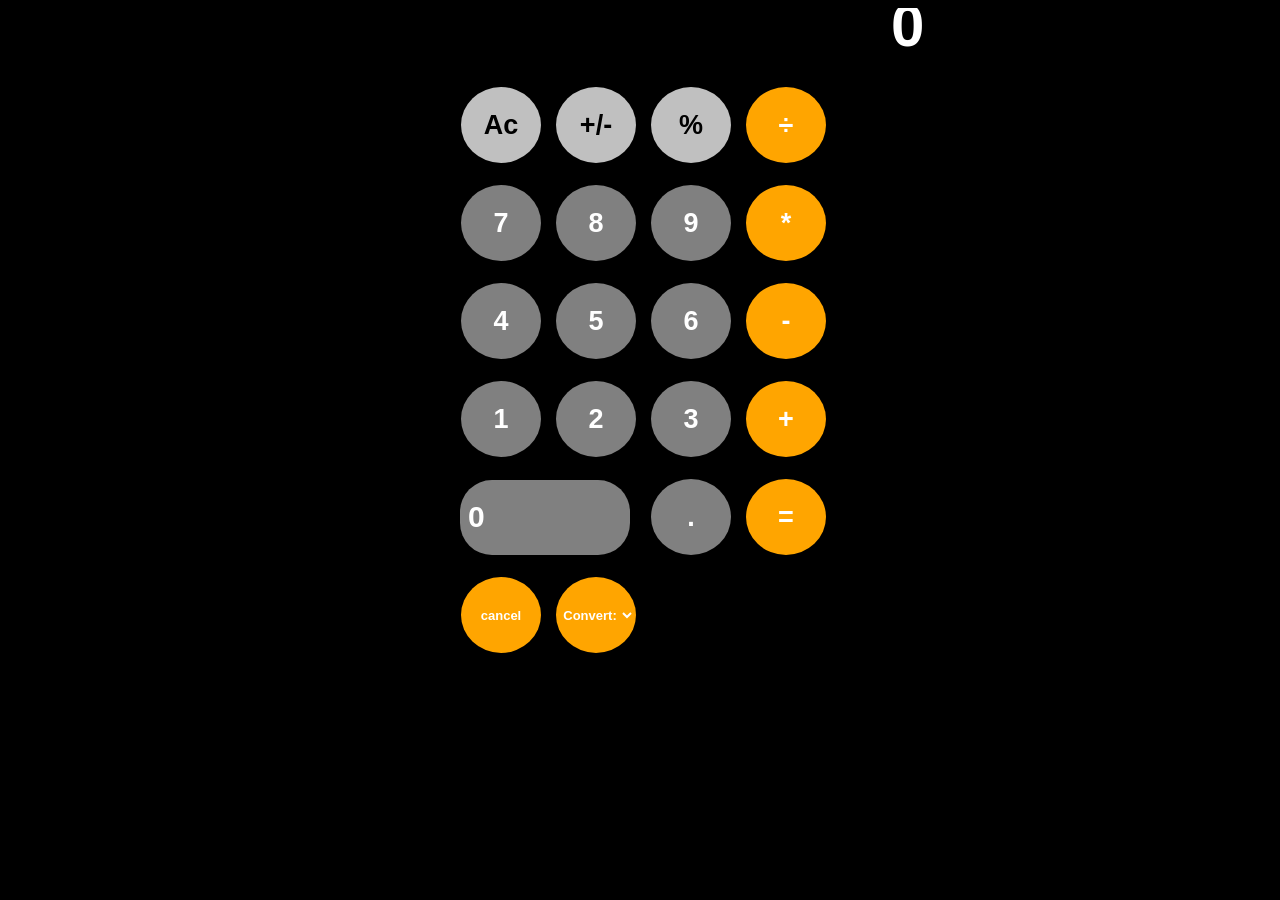
<file: index.html>
<!DOCTYPE html>
<html>

<head>
  <meta charset="utf-8">
  <meta name="viewport" content="width=device-width">
  <title>Calculator</title>
  <link href="styles.css" rel="stylesheet" type="text/css" />
</head>

<body>
  	<main>
	<section class="content">
	<div class="container">

		<section id="convertMetrics">
			<div id="metricsContainer">
				<button id="close">Close</button>
				<h2 id="details" style="color:rgb(12, 9, 9)"></h2>
				<input type="number" id="input" />
				 <button id="convert">Convert</button>
				<select id="switch" name="switch">Switch Units
					
				</select>
				<div id="output" style="color: rgb(22, 20, 20);"></div>
			</div>
	</section>
	
	<input readonly id="result" placeholder="0"/> </br></br>

    <div class="grid">
	<button class="text operator" onclick="clearResult()">Ac</button>
	<button class="text operator unique" onclick="change()">+/-</button>
	<button class="text operator" onclick="show('%')">%</button>
	<button class="text orange" onclick="show('/')">÷</button>
	<button class="text" onclick="show(7)">7</button>
	<button class="text" onclick="show(8)">8</button>
	<button class="text" onclick="show(9)">9</button>
	<button class="text orange" onclick="show('*')">*</button>
	<button class="text" onclick="show(4)">4</button>
	<button class="text" onclick="show(5)">5</button>
	<button class="text" onclick="show(6)">6</button>
	<button class="text orange" onclick="show('-')">-</button>
	<button class="text" onclick="show(1)">1</button>
	<button class="text" onclick="show(2)">2</button>
	<button class="text" onclick="show(3)">3</button>
	<button class="text orange" onclick="show('+')">+</button>
	<button class="null" onclick="show(0)">0</button>
	<button class="text" onclick="show('.')">.</button>
	<button class="text orange" onclick="calc()">=</button>
	<button class="text orange" onclick="cancel()" style="font-size: small;">cancel</button>
	<select id="metrics" name="metrics" class="text orange" style="font-size: small;" onchange="display()">
		<option value="convert" id="menu" class="option">Convert:</option>
		<option value="temperature" id="temperature" class="option">Temperature</option>
		<option value="weight" id="length" class="option">Weight</option>
		<option value="distance" id="distance" class="option">Distance</option>
		</select>
    </div>
	</div>
	</section>
	 </main>

	 

  <script src="script.js"></script>

</body>

</html>
</file>
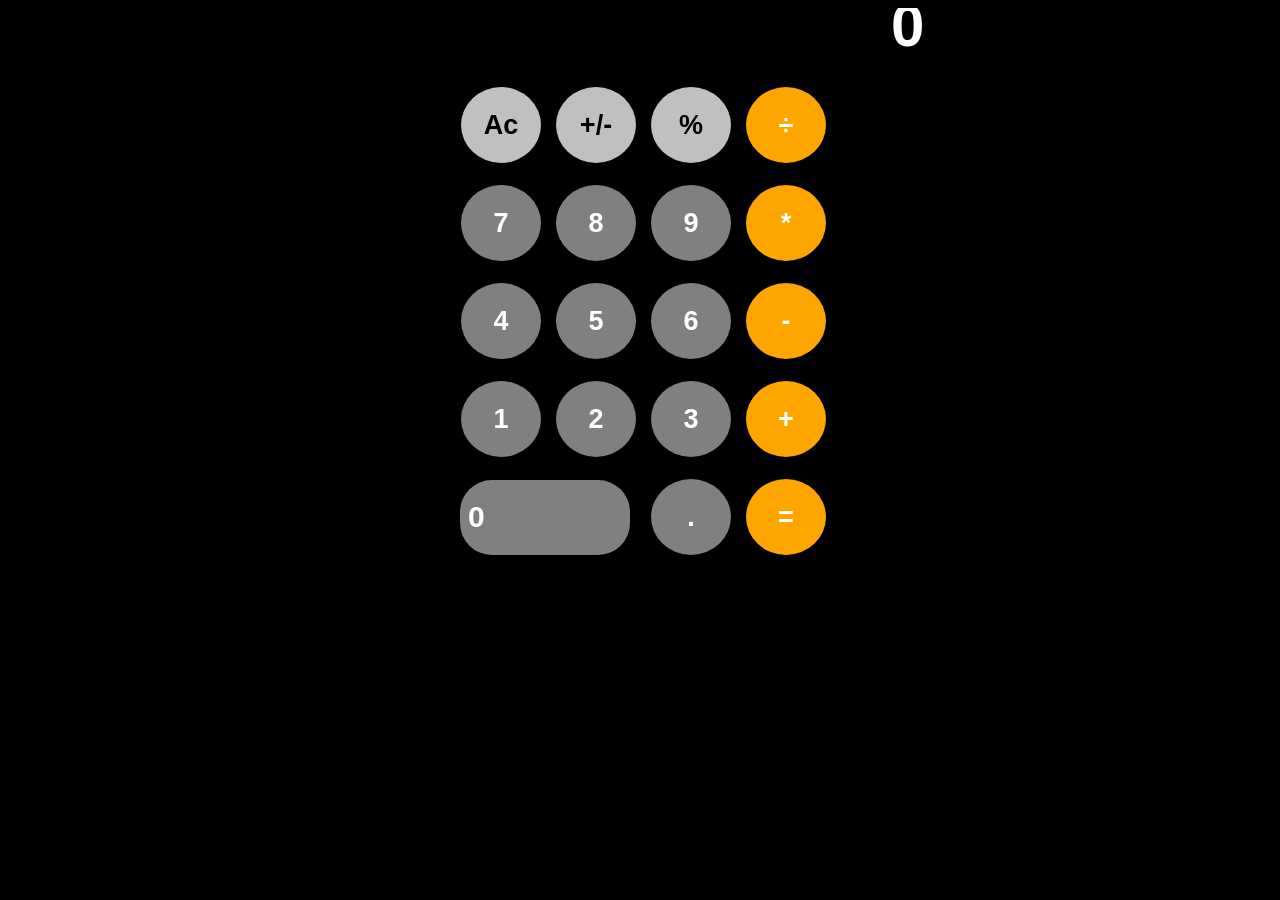
<file: indexx.html>
<!DOCTYPE html>
<html>

<head>
  <meta charset="utf-8">
  <meta name="viewport" content="width=device-width">
  <title>Calculator</title>
  <link href="styles.css" rel="stylesheet" type="text/css" />
</head>

<body>
  	<main>
	<section class="content">
	<div class="container">
	<input readonly id="result" placeholder="0"/> </br></br>
    <div class="grid">
	<button class="text operator" onclick="clearResult()">Ac</button>
	<button class="text operator" onclick="show('+')">+/-</button>
	<button class="text operator" onclick="show('%')">%</button>
	<button class="text orange" onclick="show('/')">÷</button>
	<button class="text" onclick="show(7)">7</button>
	<button class="text" onclick="show(8)">8</button>
	<button class="text" onclick="show(9)">9</button>
	<button class="text orange" onclick="show('*')">*</button>
	<button class="text" onclick="show(4)">4</button>
	<button class="text" onclick="show(5)">5</button>
	<button class="text" onclick="show(6)">6</button>
	<button class="text orange" onclick="show('-')">-</button>
	<button class="text" onclick="show(1)">1</button>
	<button class="text" onclick="show(2)">2</button>
	<button class="text" onclick="show(3)">3</button>
	<button class="text orange" onclick="show('+')">+</button>
	<button class="null" onclick="show(0)">0</button>
	<button class="text" onclick="show('.')">.</button>
	<button class="text orange" onclick="calc()">=</button>
    </div>
	</div>
	</section>
	 </main>
  <script src="script.js"></script>

</body>

</html>
</file>
<file: styles.css>
body {
      background-color: black;
      position: relative;
  }
  .grid{
    display: grid;
       grid-template-columns: 70px 70px 70px 70px;
        gap: 20px;
        justify-content: center;
        align-items: center;
      }
    .null{
      grid-column: 1 / 2;
      width: auto;
      height: 75px;
      border-radius: 32px;
      text-align: left;
      font-weight: bold;
      font-size: 30px;
      background-color: grey;
      color: white;
      border-color: transparent;
  }
    
    #result{
  width: 45%;
      margin:auto;
      display: block;
  }
  #result:focus {
    outline: none; 
    border: none;  
}
  .text{
    width: 80px;
    height: 76px;
    border-radius: 100%;
    font-weight: bold;
    font-size: 27px;
    margin: 3px;
    background-color: grey;
    color: white;
    border-color: transparent;
    text-align: center;
}
  
  .operator{
      background-color: silver;
      color: black;
  }
  .orange{
      background-color: orange;
  }
  #result{
    width: 90%;
      height: 40px;
      border: transparent;
      text-align: right;
      background-color: transparent;
      color: white;
      font-size: 50px;
      font-weight: bold;
    display: block;
    margin: auto;
  }
  #result::placeholder{
      font-size: 60px;
      font-weight: bold;
      color: white;
    
  }
  @media only screen and (min-width: 992px) {
    .grid{
  display: grid;
     grid-template-columns: 75px 75px 75px 75px;
      gap: 20px;
      justify-content: center;
      align-items: center;
    }
    .null{
      grid-column: 1 / 3;
      width: auto;
    }
      .text{
  margin: 1px;
  }
    #result{
        width: 15%;
      margin:auto;
      display: block;
  }
    
  }
  
  @media only screen and (min-width: 600px){
  .grid{
  display: grid;
     grid-template-columns: 75px 75px 75px 75px;
      gap: 20px;
    justify-content: center;
      align-items: center;
    }
    .null{
      grid-column: 1 / 3;
      width: auto;
  }
    .text{
  margin: 1px;
  }
    #result{
  width: 45%;
      margin:auto;
      display: block;
  }
    
  }
  #convertMetrics{
    border: 2px solid transparent;
    border-radius: 5px;
    width: 320px;
    height: 300px;
    display: none;
    position: absolute;
    top: 20px;
    left: 50%;
    right: 50%;
    z-index: 20;
    background-color: aqua;
  }

  #metricsContainer{
    display: flex;
    flex-direction: column;
    justify-content: center;
    align-items: center;
    gap: 20px;
  }
  #switch, #convert{
    font-size: small;
    width: 100px;
  }
  #convert{
    border: 1px solid transparent;
    border-radius: 4px;
    background-color: rgb(52, 162, 56);
  }
  #input{
    width: 200px;
  }
  #close{
    position: relative;
    left: 120px;
    border: 1px solid transparent;
    border-radius: 4px;
    background-color: red;
    color: white;
  }
</file>
